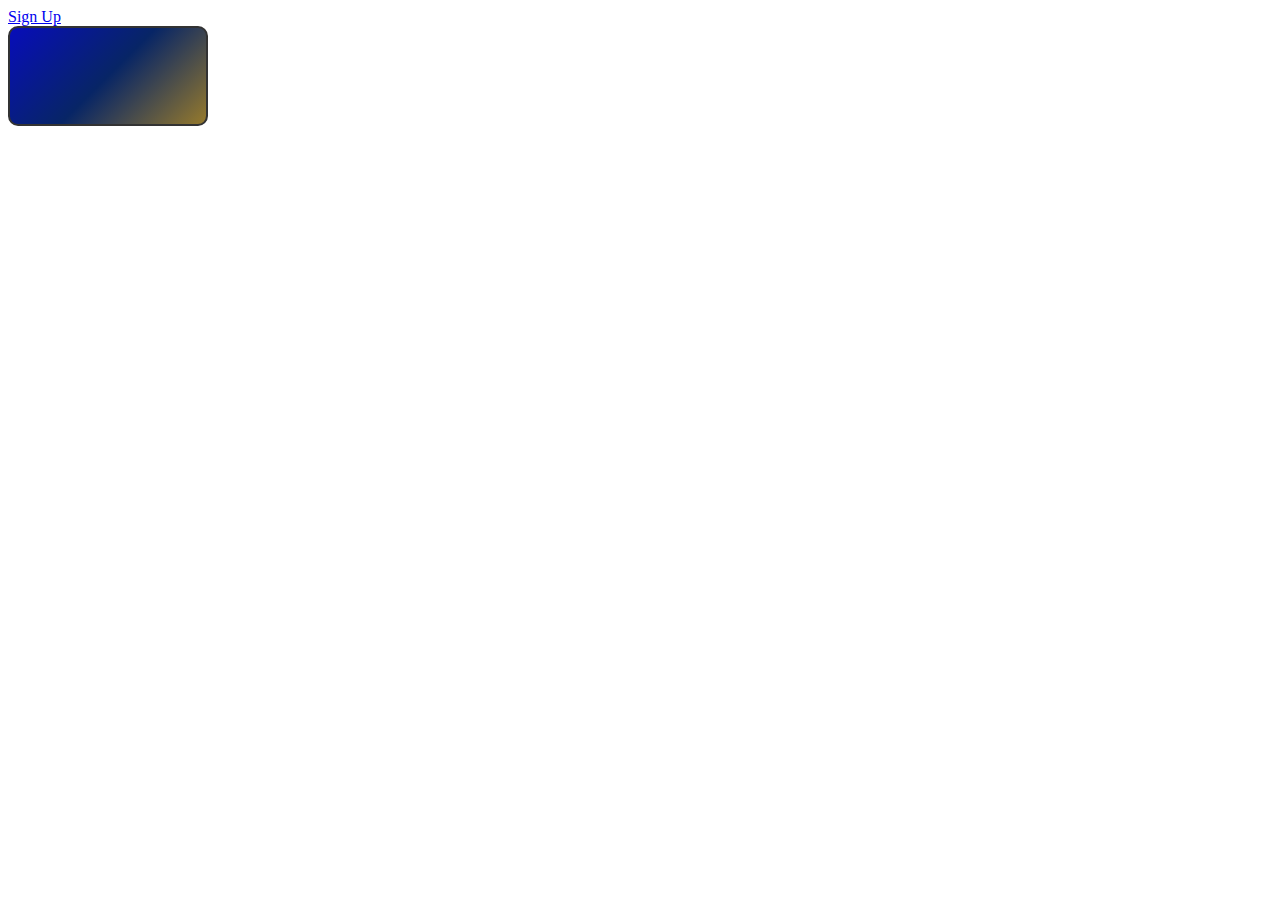
<file: index.html>
<!DOCTYPE html>
<html lang="en">
<head>
    <meta charset="UTF-8">
    <meta name="viewport" content="width=device-width, initial-scale=1.0">
    <title>Document</title>
    <style>
        .box {
          width: 200px;
          height: 100px;
          padding: 20px;
          border: 2px solid #333;
          border-radius: 10px;
          box-sizing: border-box; /* Include padding and border in the box model */
          background: linear-gradient(135deg, #070dba, #072566, #967a2c); /* Replace with your own color stops */
        }
      </style>
</head>
<body>
    <a href="./signup.html">Sign Up</a>
    <body>
        <div class="box">
          <!-- Your content goes here -->
        </div>
</body>
</html>
</file>
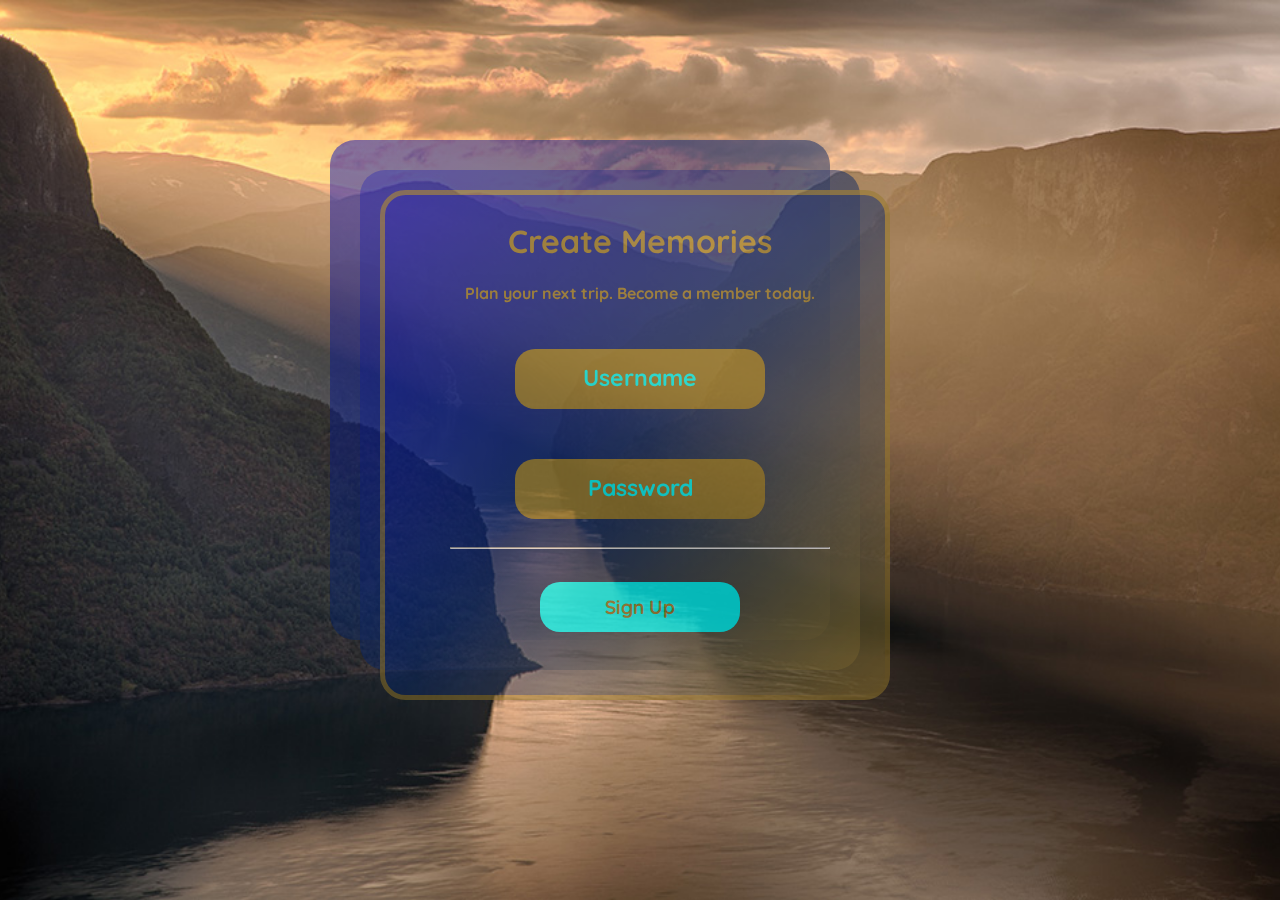
<file: signup.html>
<!DOCTYPE html>
<html lang="en">
<head>
    <meta charset="UTF-8">
    <meta name="viewport" content="width=device-width, initial-scale=1.0">
    <title>Sign Up</title>
    <link rel="stylesheet" href="styles.css">
    <link rel="preconnect" href="https://fonts.googleapis.com">
    <link rel="preconnect" href="https://fonts.gstatic.com" crossorigin>
    <link href="https://fonts.googleapis.com/css2?family=Quicksand:wght@300&display=swap" rel="stylesheet">
</head>
<body>
    <div class="navbar">
        <!---->
    </div>
    <div class="form">
        <div>
            <h1>Create Memories</h1>
            <p>
                Plan your next trip. Become a member today.
            </p>
        </div>
                <div class="userinp">
<!--            <label for="user">Username</label> <br>-->
            <input type="text" name="username" id="user" placeholder="Username"> <br>
        </div>
        <div class="userinp">
<!--            <label for="pass">Password</label> <br>-->
            <input type="text" name="password" id="pass" placeholder="Password">    
        </div>
        <div class="shadow1"></div>
        <div class="addborder"></div>
        <div class="shadow2"></div>
        <hr>
        <button>Sign Up</button>
    </div>
    <div class="review">
        <!---->
    </div>
    <div class="comment">
        <!---->
    </div>
</body>
</html>
</file>
<file: styles.css>
.form{
    height: fit-content;
    min-height: 500px;
    width: 30%;
    min-width: 500px;
    opacity: 70%;
    border-radius: 5%;
    text-align: center;
    position: relative;
    margin: 0;
}

body {
    display: flex;
    align-items: center;
    justify-content: center;
    height: 100vh;
    margin: 0;
    /*background-image: url('https://upload.wikimedia.org/wikipedia/commons/thumb/b/b6/Image_created_with_a_mobile_phone.png/1280px-Image_created_with_a_mobile_phone.png'); /* Replace 'your-image-url.jpg' with the actual path to your image */
    background-image: url(./Images/Norway.jpg);
    background-size: cover; /* This ensures that the background image covers the entire viewport */
    background-position: center; /* Center the background image */
    background-repeat: no-repeat; /* Prevent the background image from repeating */
    color: red;
}

.userinp {
    padding: 20px;
}

.userinp input {
    height: 40px;
    width: 50%;
    border-radius: 20px;
    margin-top: 10px;
    background-color: #967a2c;
    color: aqua;
    text-align: center;
    font-size: larger;
    font-weight: bolder;
    border: none;
    padding: 10px;
}

input::placeholder{
    color: aqua;
    font-size: larger;
    font-weight: bolder;
    text-align: center;
}

button {
    margin-top: 5%;
    margin-bottom: 5%;
    background-color:aqua;
    height: 50px;
    width: 40%;
    font-weight: bolder;
    font-size: larger;
    border-radius: 20px;
    border: none;
}

button:hover{
    cursor: pointer;
}

label {
    font-weight: bolder;
    font-size: larger;
}

hr{
    margin-right: 60px;
    margin-left: 60px;
}

*{
    font-family: 'Quicksand', sans-serif;
    color: #967a2c;
    font-weight: bolder;
}

.shadow1{
    background: linear-gradient(135deg, #070dba, #072566, #967a2c); /* Replace with your own color stops */
    height: fit-content;
    min-height: 500px;
    width: 30%;
    min-width: 500px;
    opacity: 70%;
    border-radius: 5%;
    text-align: center;
    position: absolute;
    right: 30px;
    bottom: 30px;
    z-index: -1;
}

.addborder {
    background: linear-gradient(135deg, #070dba, #072566, #967a2c); /* Replace with your own color stops */;
    height: fit-content;
    min-height: 500px;
    width: 30%;
    min-width: 500px;
    opacity: 70%;;
    border-radius: 5%;
    text-align: center;
    position: absolute;
    right: 0;
    bottom: 0;
    z-index: -1;
    border: 5px solid #967a2c;
    margin: 0;
}

.shadow2{
    background: linear-gradient(135deg, #070dba, #072566, #967a2c); /* Replace with your own color stops */;
    height: fit-content;
    min-height: 500px;
    width: 30%;
    min-width: 500px;
    opacity: 70%;
    border-radius: 5%;
    text-align: center;
    position: absolute;
    right: 60px;
    bottom: 60px;
    z-index: -2;
}
</file>
